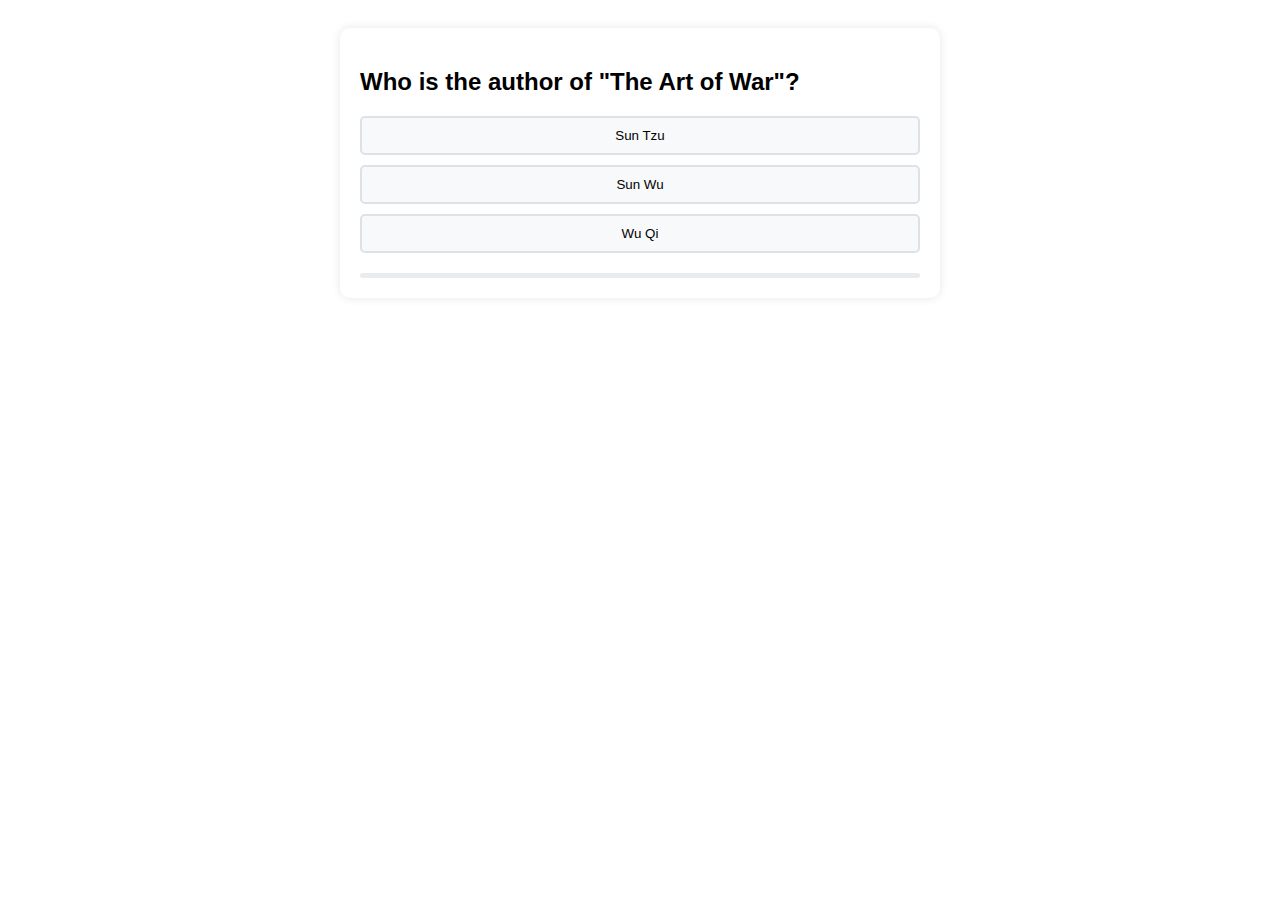
<file: index.html>
<!DOCTYPE html>
<html lang="en">
<head>
    <meta charset="UTF-8">
    <meta name="viewport" content="width=device-width, initial-scale=1.0">
    <title>Interactive Quiz</title>
    <link rel="stylesheet" href="css/style.css">
</head>
<body>
    <div class="quiz-container">
        <div id="quiz">
            <h2 id="question"></h2>
            <div id="choices"></div>
            <div id="feedback"></div>
            <div id="progress"></div>
        </div>
        <div id="results" style="display: none;">
            <h2>Quiz Results</h2>
            <p>Your Score: <span id="score"></span></p>
            <button id="restart">Restart Quiz</button>
        </div>
    </div>
    <script src="js/quiz.js"></script>
</body>
</html>
</file>
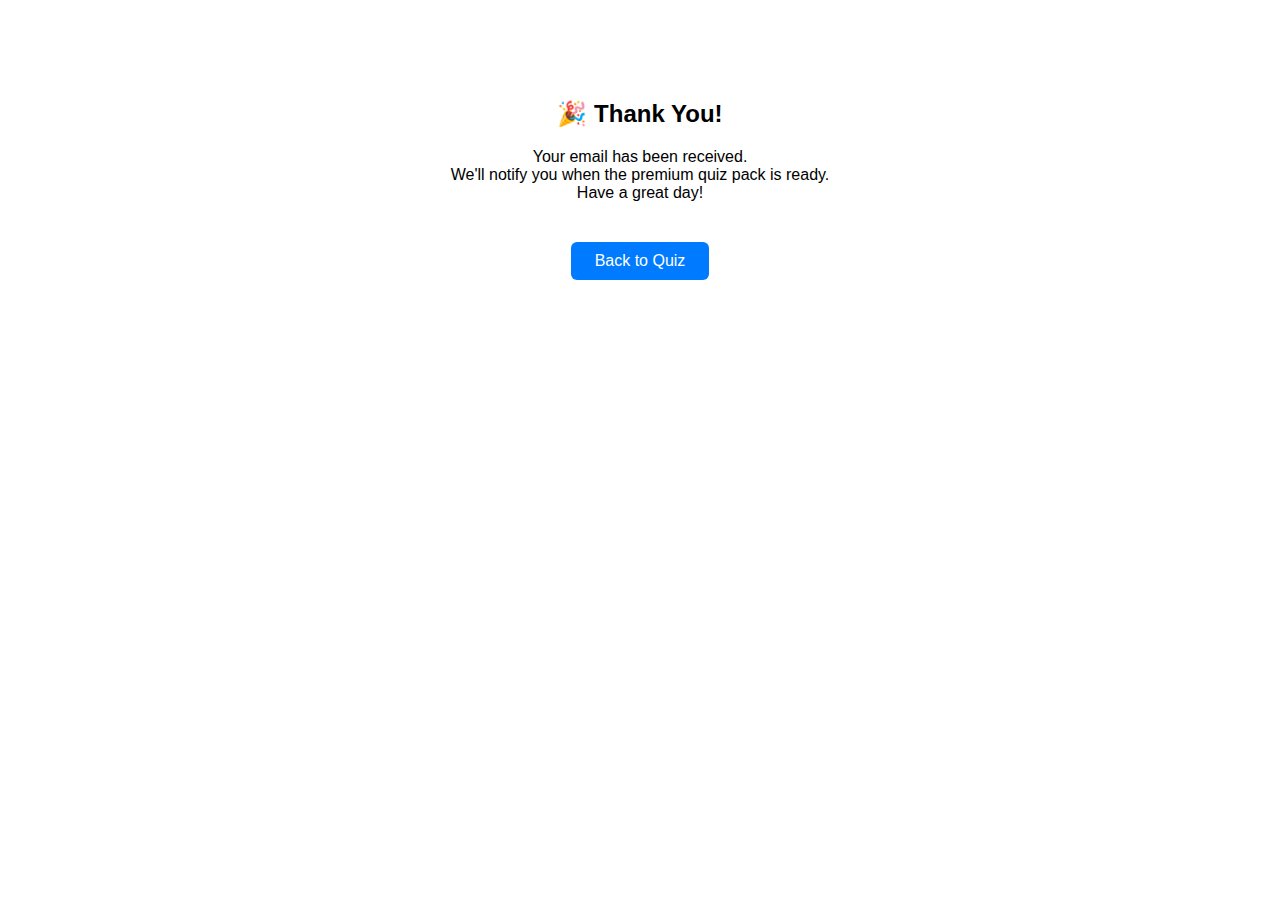
<file: thanks.html>
<!DOCTYPE html>
<html lang="en">
<head>
    <meta charset="UTF-8">
    <meta name="viewport" content="width=device-width, initial-scale=1.0">
    <title>Thank You!</title>
    <link rel="stylesheet" href="css/style.css">
</head>
<body>
    <div class="quiz-container" style="text-align:center;max-width:500px;margin:60px auto;">
        <h2>🎉 Thank You!</h2>
        <p>Your email has been received.<br>
        We'll notify you when the premium quiz pack is ready.<br>
        Have a great day!</p>
        <a href="/" style="display:inline-block;margin-top:24px;padding:10px 24px;background:#007bff;color:#fff;border-radius:6px;text-decoration:none;">Back to Quiz</a>
    </div>
</body>
</html>
</file>
<file: css/style.css>
.quiz-container {
    max-width: 600px;
    margin: 0 auto;
    padding: 20px;
    font-family: -apple-system, BlinkMacSystemFont, "Segoe UI", Roboto, "Helvetica Neue", Arial, sans-serif;
}

#quiz {
    background: #fff;
    border-radius: 10px;
    padding: 20px;
    box-shadow: 0 0 10px rgba(0,0,0,0.1);
}

.choice-btn {
    display: block;
    width: 100%;
    padding: 10px 15px;
    margin: 10px 0;
    background: #f8f9fa;
    border: 2px solid #dee2e6;
    border-radius: 5px;
    cursor: pointer;
    transition: all 0.3s ease;
}

.choice-btn:hover {
    background: #e9ecef;
    border-color: #adb5bd;
}

.choice-btn.correct {
    background: #d4edda;
    border-color: #28a745;
}

.choice-btn.incorrect {
    background: #f8d7da;
    border-color: #dc3545;
}

#feedback {
    margin: 15px 0;
    padding: 15px;
    border-radius: 5px;
    display: none;
}

#feedback.correct {
    background: #d4edda;
    color: #155724;
}

#feedback.incorrect {
    background: #f8d7da;
    color: #721c24;
}

.feedback-text {
    font-weight: bold;
    margin-bottom: 10px;
}

.explanation {
    font-size: 0.95em;
    line-height: 1.5;
    white-space: pre-line;
    margin-top: 10px;
    padding-top: 10px;
    border-top: 1px solid rgba(0,0,0,0.1);
}

#progress {
    margin-top: 20px;
    height: 5px;
    background: #e9ecef;
    border-radius: 5px;
    overflow: hidden;
}

#progress-bar {
    height: 100%;
    background: #007bff;
    width: 0;
    transition: width 0.3s ease;
}

#results {
    text-align: center;
    padding: 20px;
}

#restart {
    padding: 10px 20px;
    background: #007bff;
    color: white;
    border: none;
    border-radius: 5px;
    cursor: pointer;
    margin-top: 20px;
}

#restart:hover {
    background: #0056b3;
}
</file>
